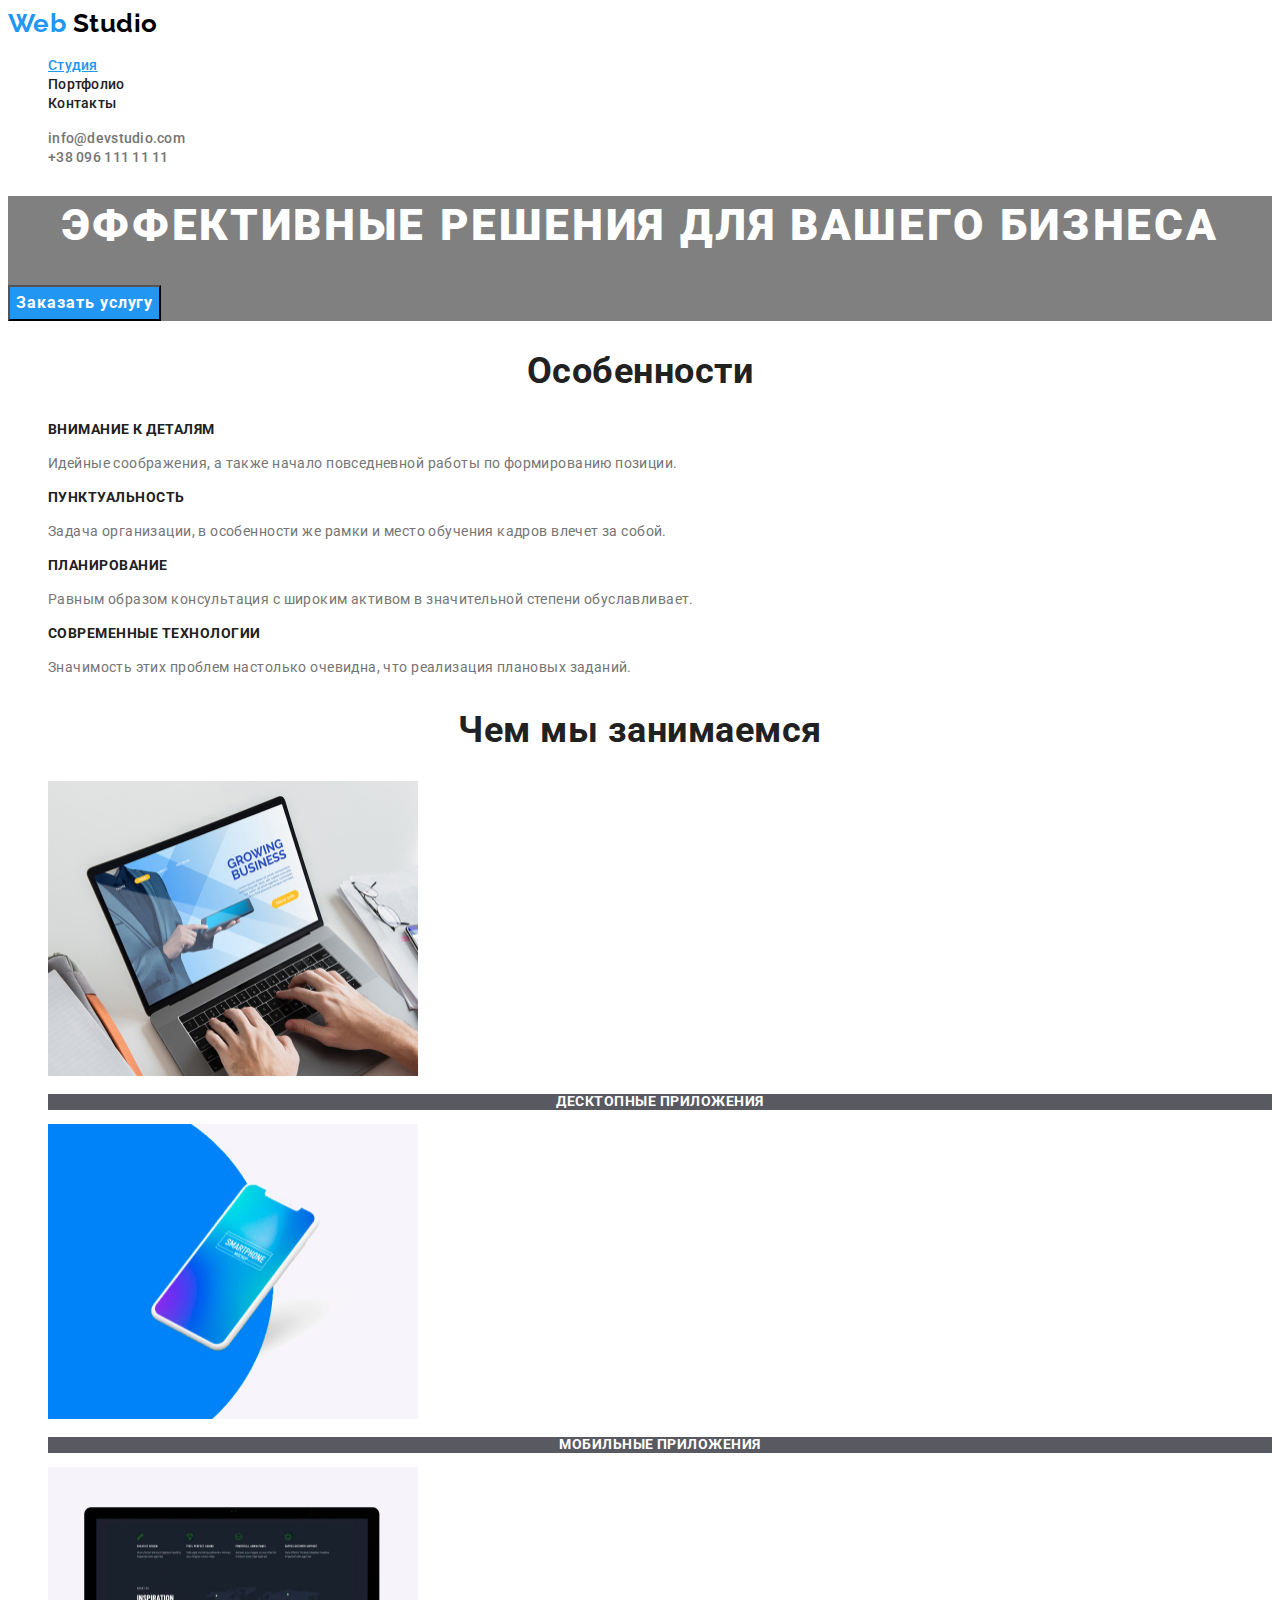
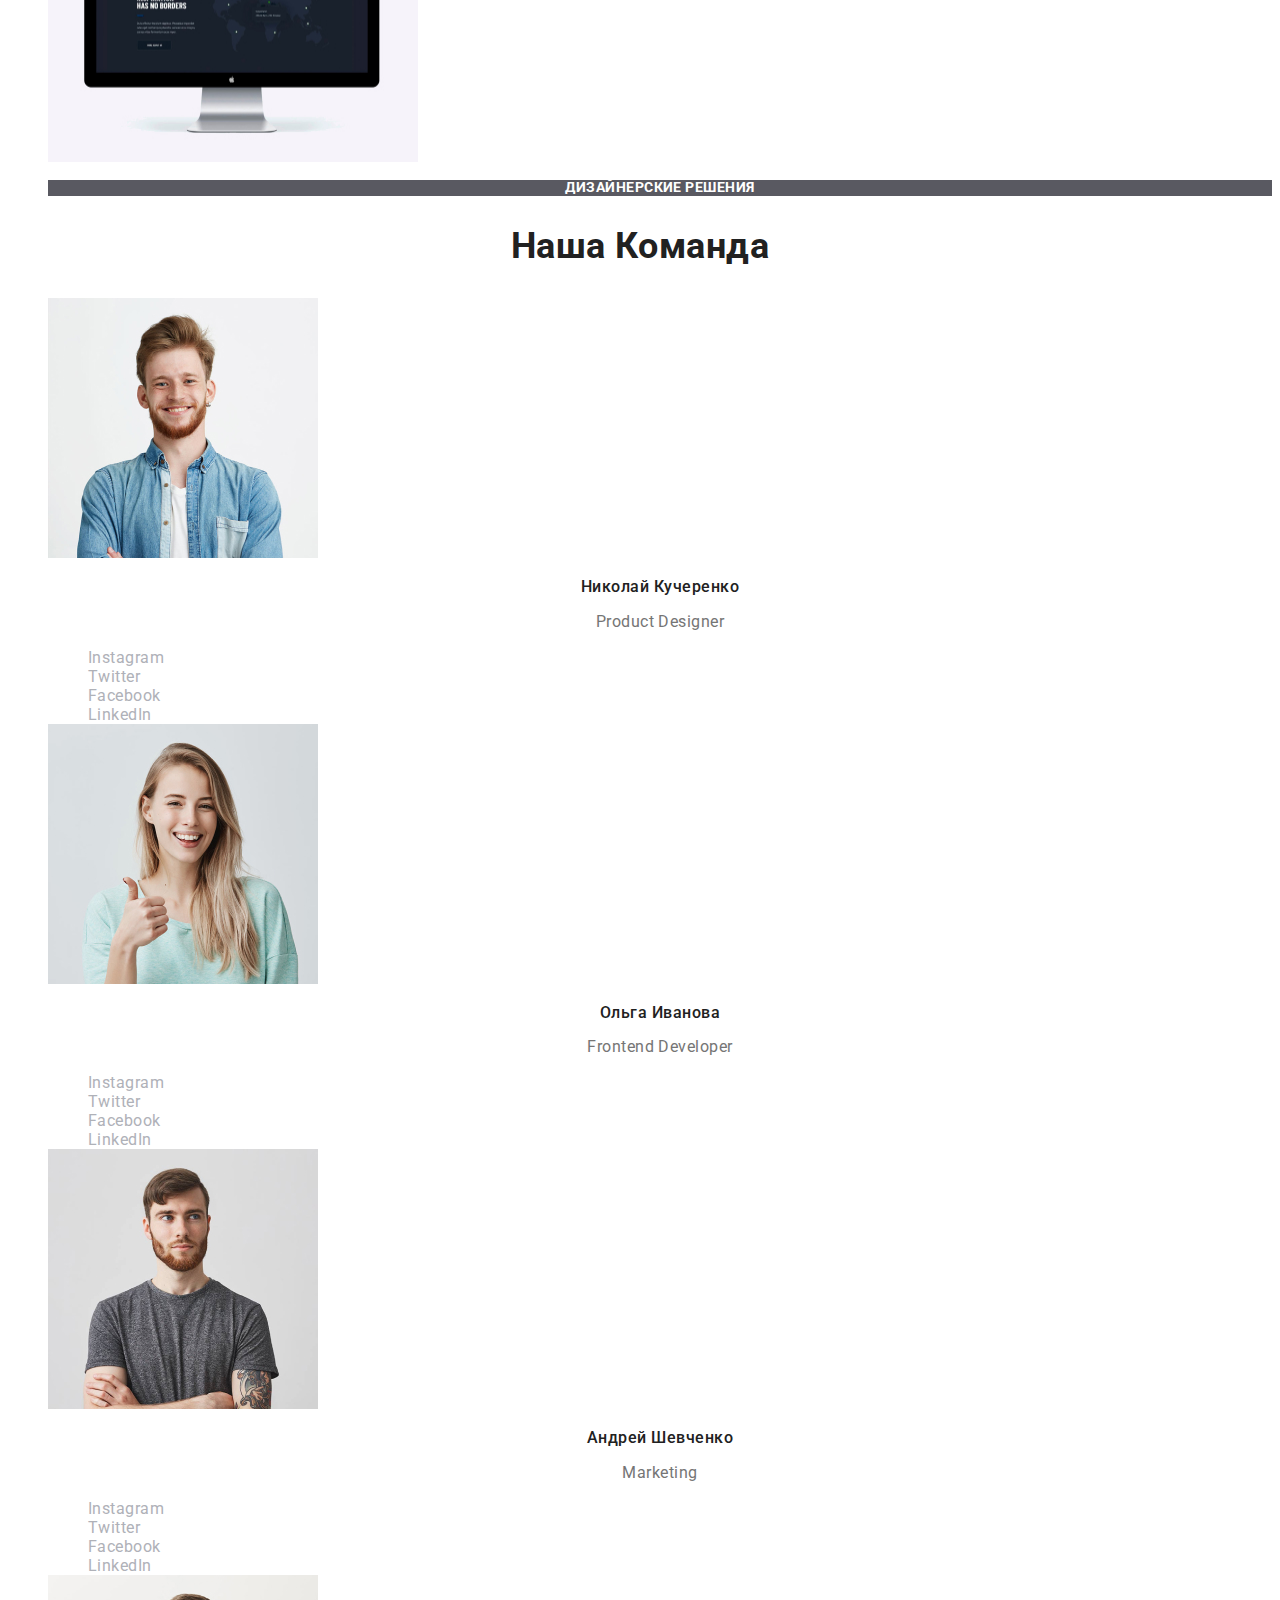
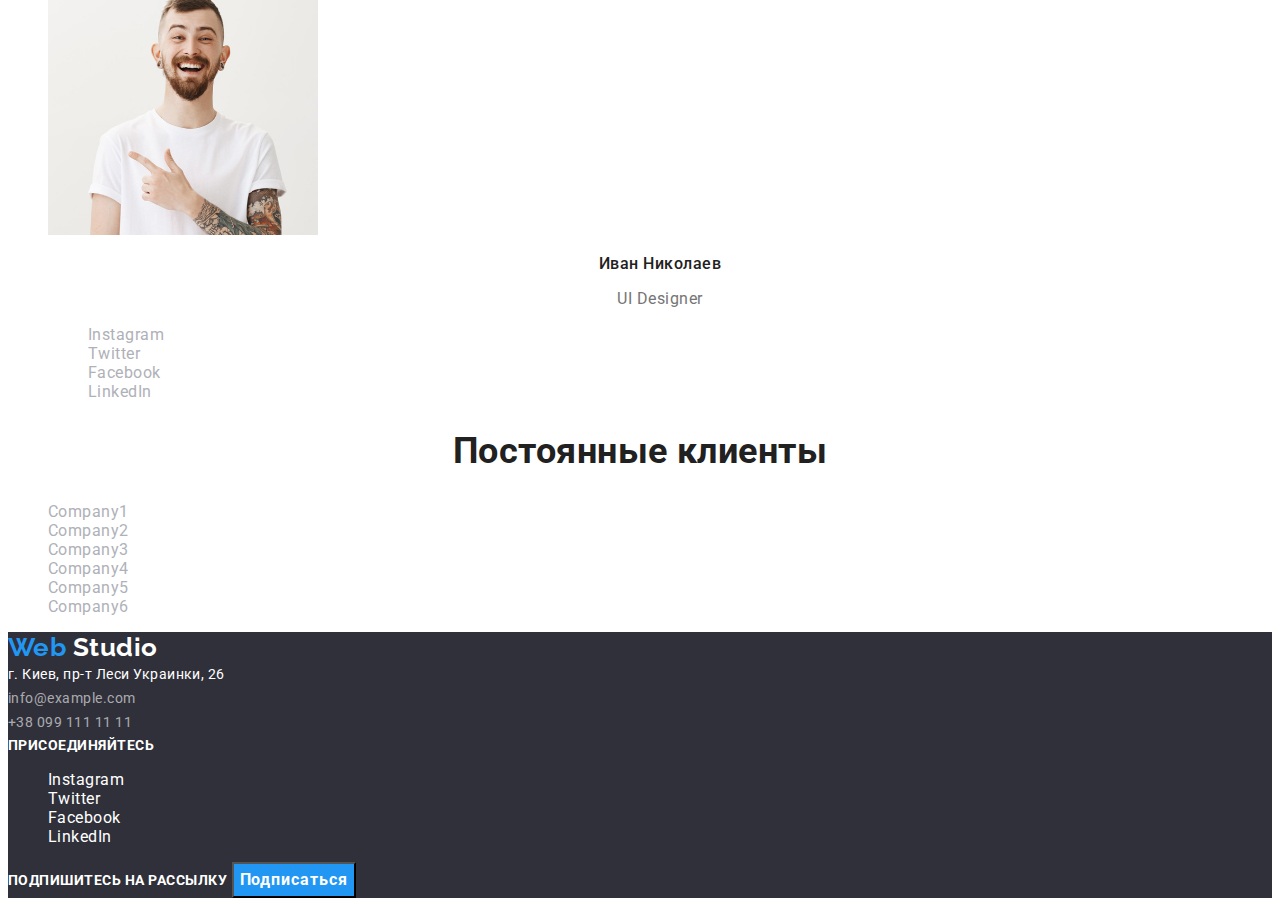
<file: index.html>
<!DOCTYPE html>
<html lang="ru">
  <head>
    <meta charset="UTF-8" />
    <meta name="viewport" content="width=device-width, initial-scale=1.0" />
    <title>Web Studio</title>
    <link
      href="https://fonts.googleapis.com/css2?family=Raleway:wght@700&family=Roboto:wght@400;500;700;900&display=swap"
      rel="stylesheet"
    />
    <link rel="stylesheet" href="./css/styles.css" />
  </head>
  <body>
    <!-- Шапка сайта -->
    <header>
      <nav>
        <a class="logo" href="./index.html">
          <span class="logo-text">Web</span> Studio</a
        >
        <ul class="site-nav list">
          <li><a class="link current" href="./index.html">Студия</a></li>
          <li><a class="link" href="./portfolio.html">Портфолио</a></li>
          <li><a class="link" href="">Контакты</a></li>
        </ul>
      </nav>
      <ul class="contacts list">
        <li>
          <a class="link" href="mailto:info@devstudio.com"
            >info@devstudio.com</a
          >
        </li>
        <li><a class="link" href="tel:+380961111111">+38 096 111 11 11</a></li>
      </ul>
    </header>
    <!-- Основное содержание -->
    <main>
      <!-- Блок герой -->
      <div>
        <section class="hero">
          <h1 class="hero-title">Эффективные решения для вашего бизнеса</h1>
          <button class="button" type="button">Заказать услугу</button>
        </section>
      </div>
      <!-- Особенности -->
      <section class="section">
        <h2 class="hidden-title section-title">Особенности</h2>
        <ul class="features list">
          <li>
            <h3 class="features-title">Внимание к деталям</h3>
            <p class="features-text">
              Идейные соображения, а также начало повседневной работы по
              формированию позиции.
            </p>
          </li>
          <li>
            <h3 class="features-title">Пунктуальность</h3>
            <p class="features-text">
              Задача организации, в особенности же рамки и место обучения кадров
              влечет за собой.
            </p>
          </li>
          <li>
            <h3 class="features-title">Планирование</h3>
            <p class="features-text">
              Равным образом консультация с широким активом в значительной
              степени обуславливает.
            </p>
          </li>
          <li>
            <h3 class="features-title">Современные технологии</h3>
            <p class="features-text">
              Значимость этих проблем настолько очевидна, что реализация
              плановых заданий.
            </p>
          </li>
        </ul>
      </section>
      <!-- Чем мы занимаемся -->
      <section class="section">
        <h2 class="section-title">Чем мы занимаемся</h2>
        <ul class="works list">
          <li>
            <img
              src="./images/desktop.jpg"
              alt="Десктопные приложения"
              width="370"
              height="295"
            />
            <p class="works-text">Десктопные приложения</p>
          </li>
          <li>
            <img
              src="./images/mobile.jpg"
              alt="Мобильные приложения"
              width="370"
              height="295"
            />
            <p class="works-text">Мобильные приложения</p>
          </li>
          <li>
            <img
              src="./images/design.jpg"
              alt="Дизайнерские решения"
              width="370"
              height="295"
            />
            <p class="works-text">Дизайнерские решения</p>
          </li>
        </ul>
      </section>
      <!-- Наша Команда -->
      <section class="section">
        <h2 class="section-title">Наша Команда</h2>
        <ul class="team list">
          <li>
            <img
              src="./images/teamcard-1.jpg"
              alt="Дизайнер продукта"
              width="270"
              height="260"
            />
            <h3 class="team-member-name">Николай Кучеренко</h3>
            <p class="team-member-position">Product Designer</p>
            <ul class="list">
              <li>
                <a class="link" href="" aria-label="Ссылка на Instagram"
                  >Instagram</a
                >
              </li>
              <li>
                <a class="link" href="" aria-label="Ссылка на Twitter"
                  >Twitter</a
                >
              </li>
              <li>
                <a class="link" href="" aria-label="Ссылка на Facebook"
                  >Facebook</a
                >
              </li>
              <li>
                <a class="link" href="" aria-label="Ссылка на LinkedIn"
                  >LinkedIn</a
                >
              </li>
            </ul>
          </li>
          <li>
            <img
              src="./images/teamcard-2.jpg"
              alt="Фронтенд разработчик"
              width="270"
              height="260"
            />
            <h3 class="team-member-name">Ольга Иванова</h3>
            <p class="team-member-position">Frontend Developer</p>
            <ul class="list">
              <li>
                <a class="link" href="" aria-label="Ссылка на Instagram"
                  >Instagram</a
                >
              </li>
              <li>
                <a class="link" href="" aria-label="Ссылка на Twitter"
                  >Twitter</a
                >
              </li>
              <li>
                <a class="link" href="" aria-label="Ссылка на Facebook"
                  >Facebook</a
                >
              </li>
              <li>
                <a class="link" href="" aria-label="Ссылка на LinkedIn"
                  >LinkedIn</a
                >
              </li>
            </ul>
          </li>
          <li>
            <img
              src="./images/teamcard-3.jpg"
              alt="Маркетолог"
              width="270"
              height="260"
            />
            <h3 class="team-member-name">Андрей Шевченко</h3>
            <p class="team-member-position">Marketing</p>
            <ul class="list">
              <li>
                <a class="link" href="" aria-label="Ссылка на Instagram"
                  >Instagram</a
                >
              </li>
              <li>
                <a class="link" href="" aria-label="Ссылка на Twitter"
                  >Twitter</a
                >
              </li>
              <li>
                <a class="link" href="" aria-label="Ссылка на Facebook"
                  >Facebook</a
                >
              </li>
              <li>
                <a class="link" href="" aria-label="Ссылка на LinkedIn"
                  >LinkedIn</a
                >
              </li>
            </ul>
          </li>
          <li>
            <img
              src="./images/teamcard-4.jpg"
              alt="Дизайнер пользовательского интерфейса"
              width="270"
              height="260"
            />
            <h3 class="team-member-name">Иван Николаев</h3>
            <p class="team-member-position">UI Designer</p>
            <ul class="list">
              <li>
                <a class="link" href="" aria-label="Ссылка на Instagram"
                  >Instagram</a
                >
              </li>
              <li>
                <a class="link" href="" aria-label="Ссылка на Twitter"
                  >Twitter</a
                >
              </li>
              <li>
                <a class="link" href="" aria-label="Ссылка на Facebook"
                  >Facebook</a
                >
              </li>
              <li>
                <a class="link" href="" aria-label="Ссылка на LinkedIn"
                  >LinkedIn</a
                >
              </li>
            </ul>
          </li>
        </ul>
      </section>
      <!-- Постоянные клиенты -->
      <section class="section">
        <h2 class="section-title">Постоянные клиенты</h2>
        <ul class="customers list">
          <li>
            <a class="link" href="" aria-label="Ссылка на company1">Company1</a>
          </li>
          <li>
            <a class="link" href="" aria-label="Ссылка на company2">Company2</a>
          </li>
          <li>
            <a class="link" href="" aria-label="Ссылка на company3">Company3</a>
          </li>
          <li>
            <a class="link" href="" aria-label="Ссылка на company4">Company4</a>
          </li>
          <li>
            <a class="link" href="" aria-label="Ссылка на company5">Company5</a>
          </li>
          <li>
            <a class="link" href="" aria-label="Ссылка на company6">Company6</a>
          </li>
        </ul>
      </section>
    </main>
    <!-- Футер -->
    <footer class="footer">
      <!-- Контакты -->
      <div>
        <a class="footer-logo" href="./index.html"
          ><span class="logo-text-web">Web</span>
          <span class="logo-text-studio">Studio</span></a
        >
        <address class="address">
          <span class="address-text">г. Киев, пр-т Леси Украинки, 26</span
          ><br />
          <a class="address-link" href="mailto:info@example.com"
            >info@example.com</a
          ><br />
          <a class="address-link" href="tel:+380991111111">+38 099 111 11 11</a>
        </address>
      </div>
      <!-- Соц. сети -->
      <div class="social-networks">
        <b class="subscription">Присоединяйтесь</b>
        <ul class="list">
          <li>
            <a class="link" href="" aria-label="Ссылка на Instagram"
              >Instagram</a
            >
          </li>
          <li>
            <a class="link" href="" aria-label="Ссылка на Twitter">Twitter</a>
          </li>
          <li>
            <a class="link" href="" aria-label="Ссылка на Facebook">Facebook</a>
          </li>
          <li>
            <a class="link" href="" aria-label="Ссылка на LinkedIn">LinkedIn</a>
          </li>
        </ul>
      </div>
      <!-- Подписка -->
      <div>
        <b class="subscription">Подпишитесь на рассылку</b>
        <button class="button" type="button">Подписаться</button>
      </div>
    </footer>
  </body>
</html>
</file>
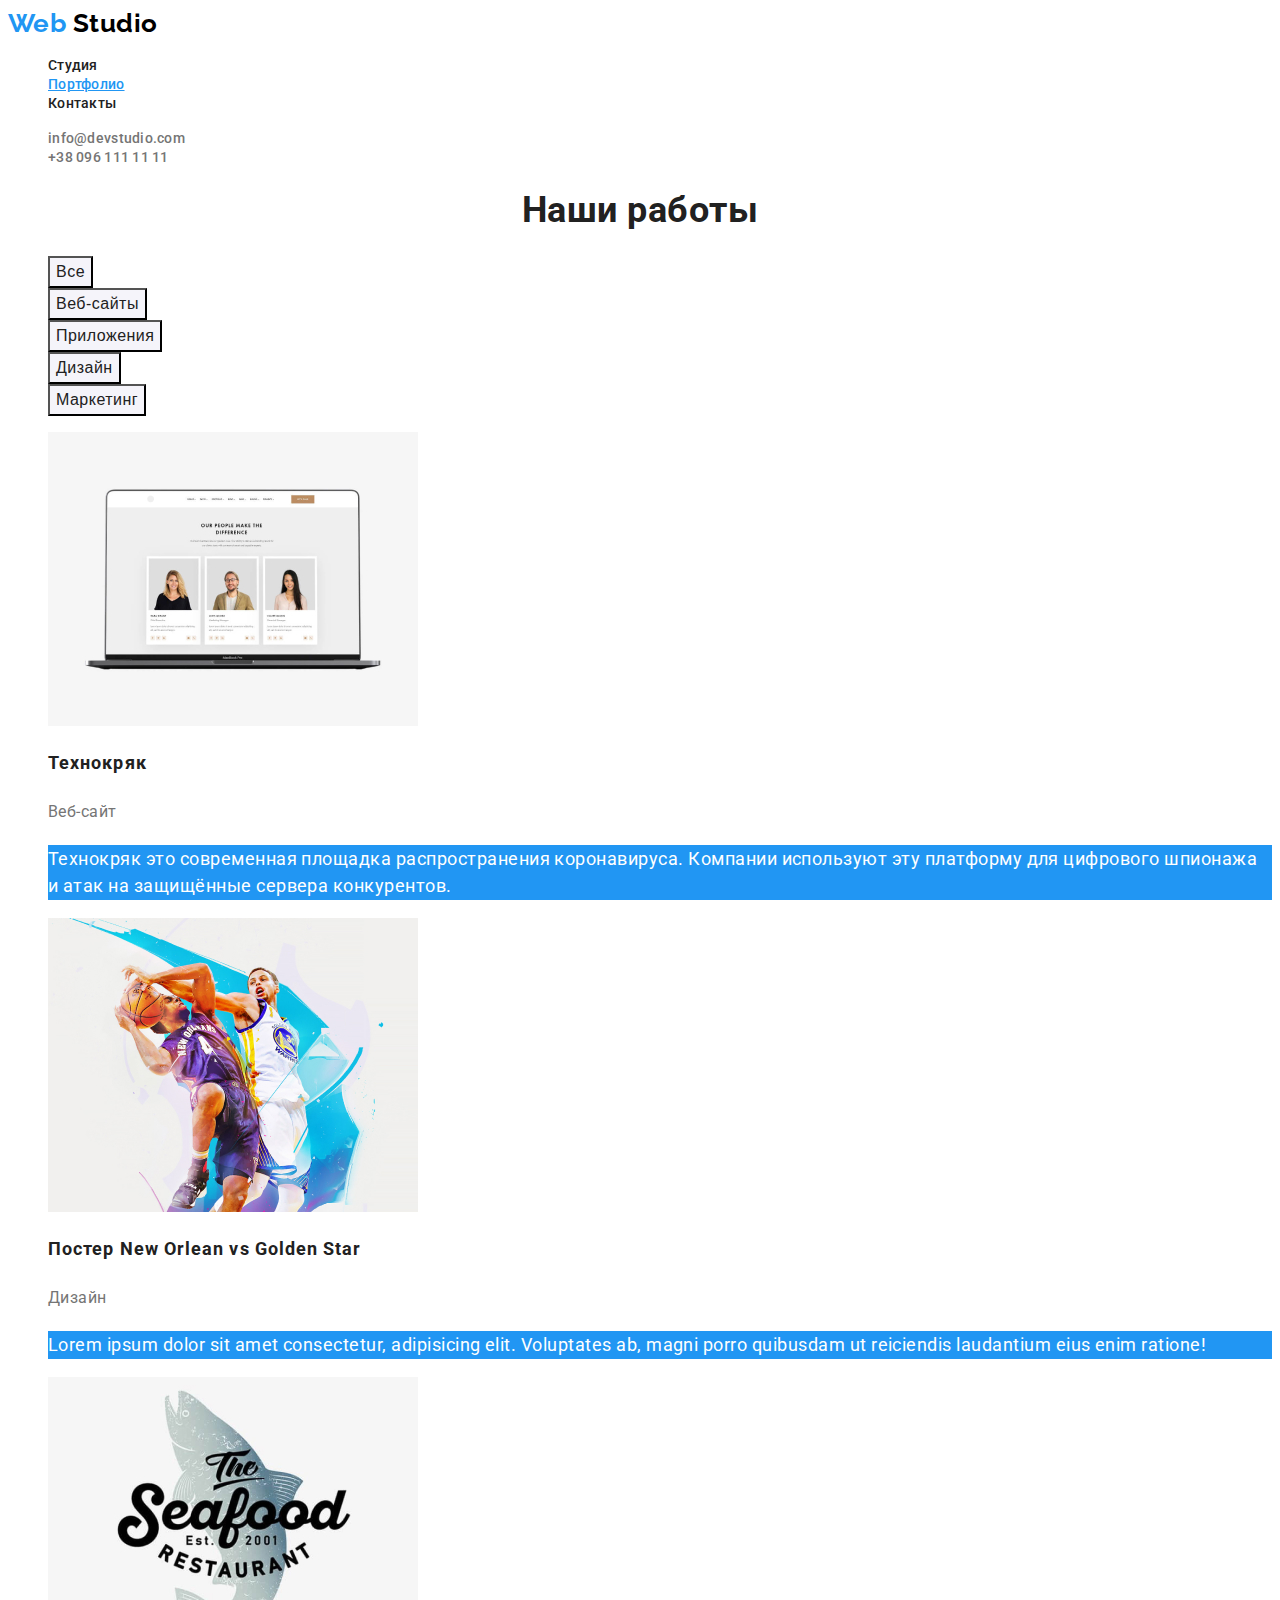
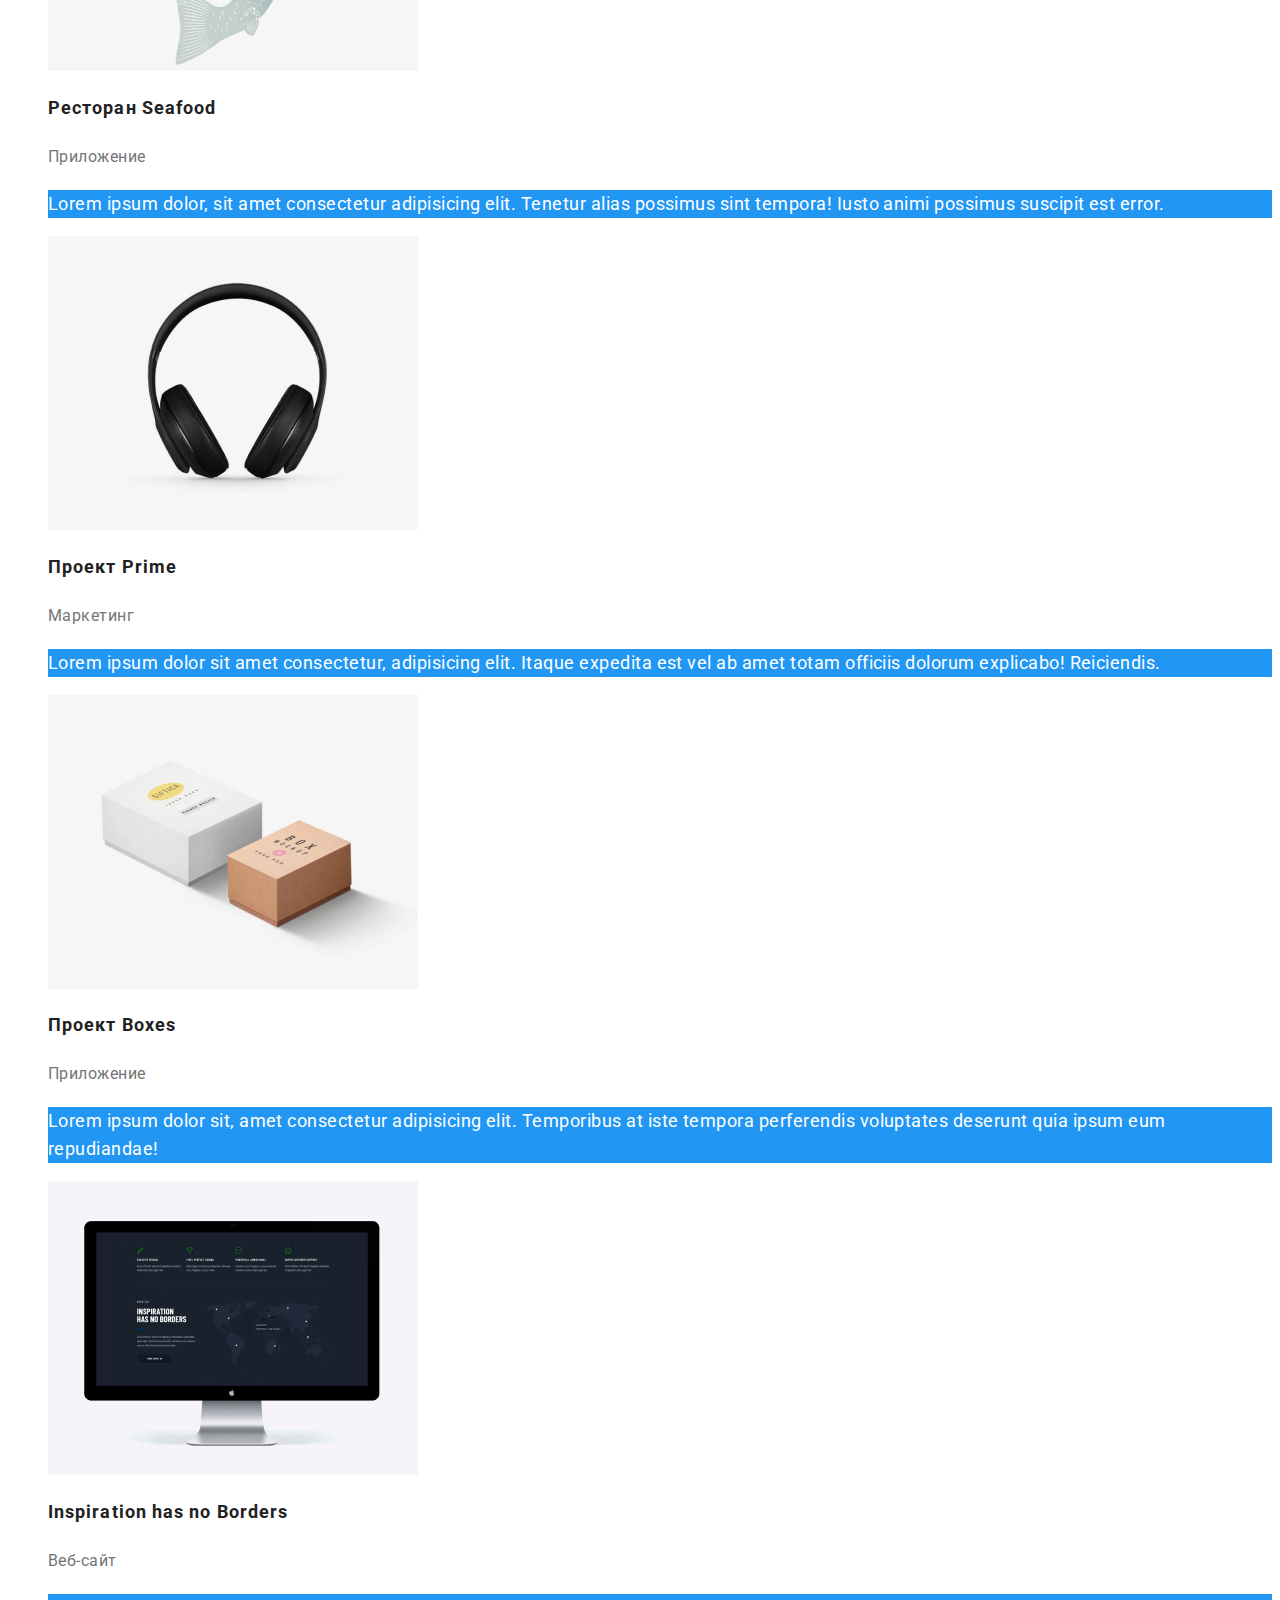
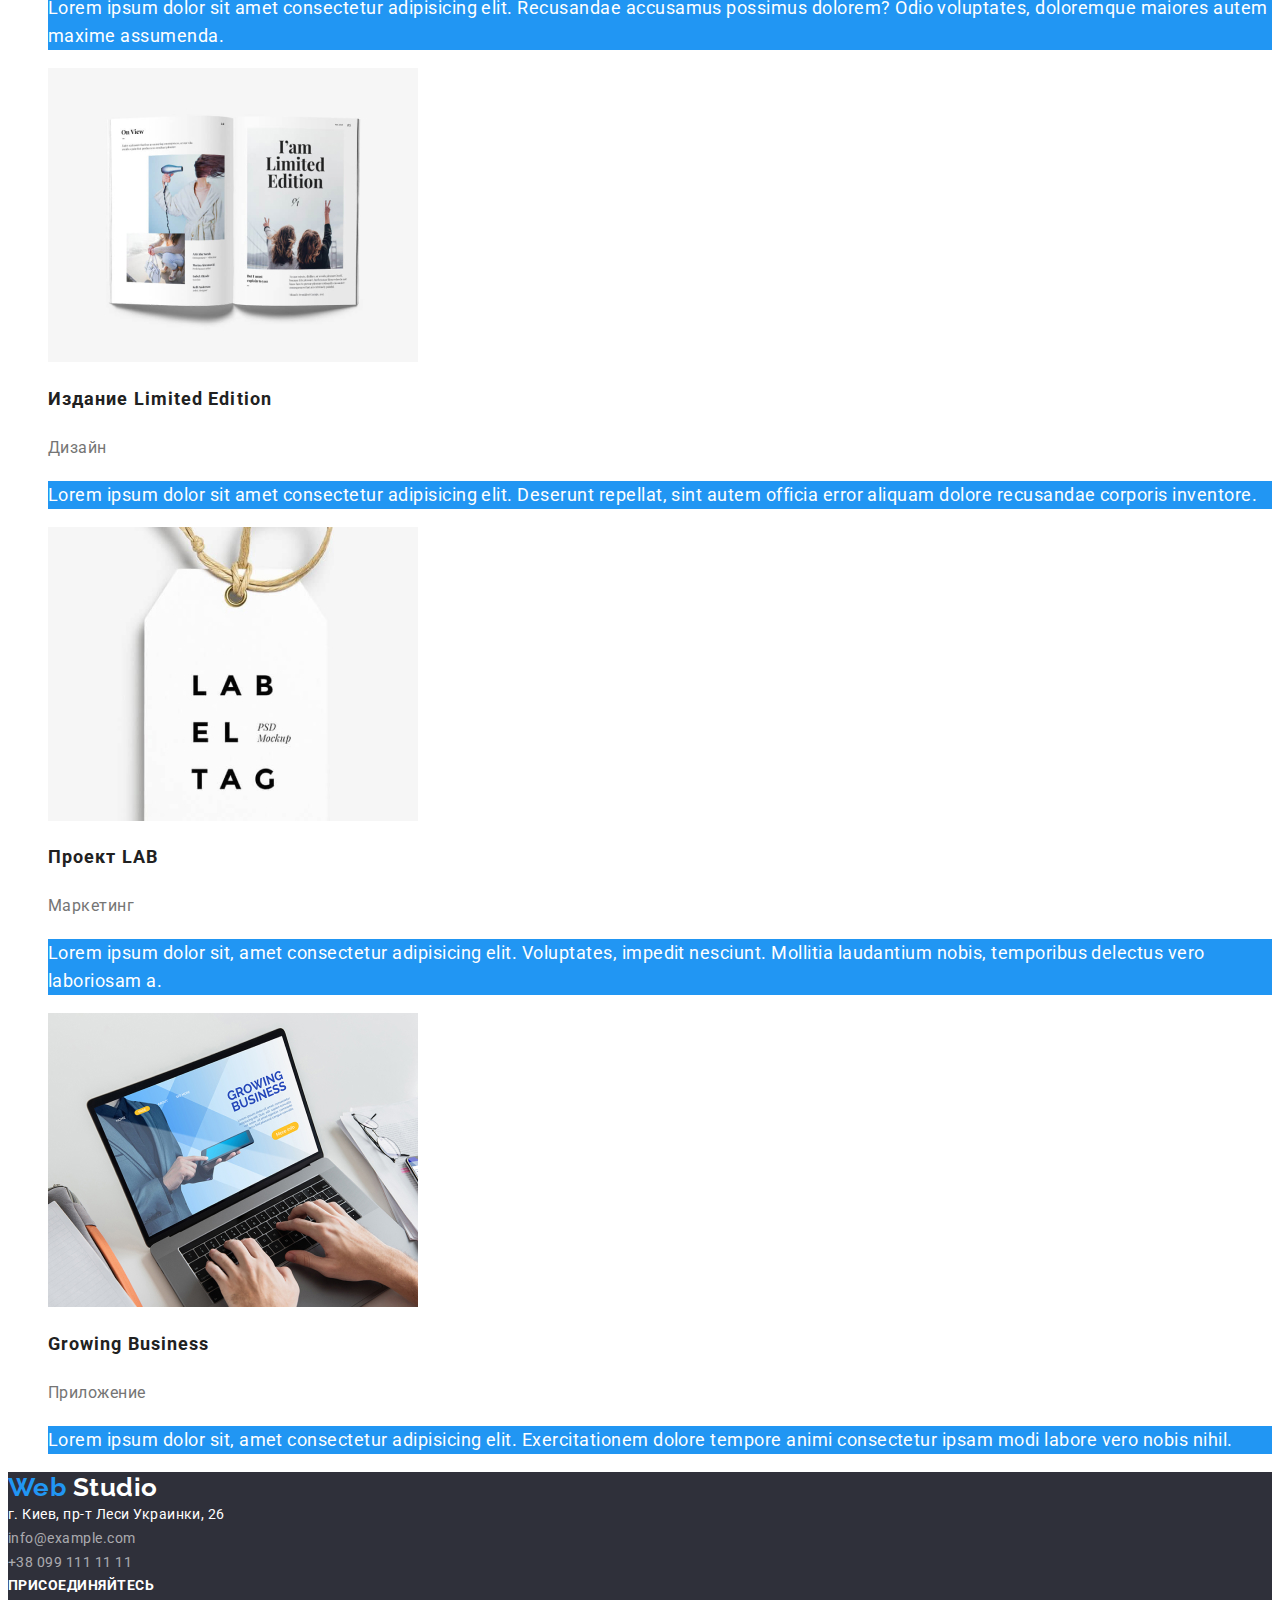
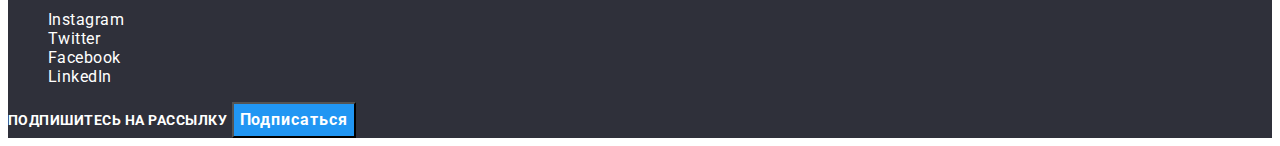
<file: portfolio.html>
<!DOCTYPE html>
<html lang="ru">
  <head>
    <meta charset="UTF-8" />
    <meta name="viewport" content="width=device-width, initial-scale=1.0" />
    <title>Портфолио</title>
    <link
      href="https://fonts.googleapis.com/css2?family=Raleway:wght@700&family=Roboto:wght@400;500;700&display=swap"
      rel="stylesheet"
    />
    <link rel="stylesheet" href="./css/styles.css" />
  </head>
  <body>
    <!-- Шапка -->
    <header>
      <nav>
        <a class="logo" href="./index.html">
          <span class="logo-text">Web</span> Studio</a
        >
        <ul class="site-nav list">
          <li><a class="link" href="./index.html">Студия</a></li>
          <li><a class="link current" href="./portfolio.html">Портфолио</a></li>
          <li><a class="link" href="">Контакты</a></li>
        </ul>
      </nav>
      <ul class="contacts list">
        <li>
          <a class="link" href="mailto:info@devstudio.com"
            >info@devstudio.com</a
          >
        </li>
        <li><a class="link" href="tel:+380961111111">+38 096 111 11 11</a></li>
      </ul>
    </header>
    <!-- Основное содержание -->
    <main>
      <section class="section">
        <h1 class="hidden-title section-title">Наши работы</h1>
        <!-- Фильтры проектов -->
        <ul class="list-filters list">
          <li><button class="list-button" type="button">Все</button></li>
          <li><button class="list-button" type="button">Веб-сайты</button></li>
          <li><button class="list-button" type="button">Приложения</button></li>
          <li><button class="list-button" type="button">Дизайн</button></li>
          <li><button class="list-button" type="button">Маркетинг</button></li>
        </ul>
        <!-- Проекты -->
        <ul class="projects list">
          <li>
            <a class="projects-link" href=""
              ><img
                src="./images/portfolio/techno-crack.jpg"
                alt="ноутбук"
                width="370"
                height="294"
              />
              <h2 class="projects-title">Технокряк</h2>
              <p class="projects-type">Веб-сайт</p>
              <p class="project-description">
                Технокряк это современная площадка распространения коронавируса.
                Компании используют эту платформу для цифрового шпионажа и атак
                на защищённые сервера конкурентов.
              </p></a
            >
          </li>
          <li>
            <a class="projects-link" href=""
              ><img
                src="./images/portfolio/poster.jpg"
                alt="игроки баскетбольных команд"
                width="370"
                height="294"
              />
              <h2 class="projects-title">Постер New Orlean vs Golden Star</h2>
              <p class="projects-type">Дизайн</p>
              <p class="project-description">
                Lorem ipsum dolor sit amet consectetur, adipisicing elit.
                Voluptates ab, magni porro quibusdam ut reiciendis laudantium
                eius enim ratione!
              </p></a
            >
          </li>
          <li>
            <a class="projects-link" href=""
              ><img
                src="./images/portfolio/restaurant.jpg"
                alt="лого ресторана"
                width="370"
                height="294"
              />
              <h2 class="projects-title">Ресторан Seafood</h2>
              <p class="projects-type">Приложение</p>
              <p class="project-description">
                Lorem ipsum dolor, sit amet consectetur adipisicing elit.
                Tenetur alias possimus sint tempora! Iusto animi possimus
                suscipit est error.
              </p>
            </a>
          </li>
          <li>
            <a class="projects-link" href=""
              ><img
                src="./images/portfolio/project-prime.jpg"
                alt="наушники"
                width="370"
                height="294"
              />
              <h2 class="projects-title">Проект Prime</h2>
              <p class="projects-type">Маркетинг</p>
              <p class="project-description">
                Lorem ipsum dolor sit amet consectetur, adipisicing elit. Itaque
                expedita est vel ab amet totam officiis dolorum explicabo!
                Reiciendis.
              </p>
            </a>
          </li>
          <li>
            <a class="projects-link" href=""
              ><img
                src="./images/portfolio/project-boxes.jpg"
                alt="две коробки"
                width="370"
                height="294"
              />
              <h2 class="projects-title">Проект Boxes</h2>
              <p class="projects-type">Приложение</p>
              <p class="project-description">
                Lorem ipsum dolor sit, amet consectetur adipisicing elit.
                Temporibus at iste tempora perferendis voluptates deserunt quia
                ipsum eum repudiandae!
              </p></a
            >
          </li>
          <li>
            <a class="projects-link" href=""
              ><img
                src="./images/portfolio/inspiration.jpg"
                alt="монитор"
                width="370"
                height="294"
              />
              <h2 class="projects-title">Inspiration has no Borders</h2>
              <p class="projects-type">Веб-сайт</p>
              <p class="project-description">
                Lorem ipsum dolor sit amet consectetur adipisicing elit.
                Recusandae accusamus possimus dolorem? Odio voluptates,
                doloremque maiores autem maxime assumenda.
              </p></a
            >
          </li>
          <li>
            <a class="projects-link" href=""
              ><img
                src="./images/portfolio/limited-edition.jpg"
                alt="развернутая книга"
                width="370"
                height="294"
              />
              <h2 class="projects-title">Издание Limited Edition</h2>
              <p class="projects-type">Дизайн</p>
              <p class="project-description">
                Lorem ipsum dolor sit amet consectetur adipisicing elit.
                Deserunt repellat, sint autem officia error aliquam dolore
                recusandae corporis inventore.
              </p></a
            >
          </li>
          <li>
            <a class="projects-link" href=""
              ><img
                src="./images/portfolio/project-lab.jpg"
                alt="бирка"
                width="370"
                height="294"
              />
              <h2 class="projects-title">Проект LAB</h2>
              <p class="projects-type">Маркетинг</p>
              <p class="project-description">
                Lorem ipsum dolor sit, amet consectetur adipisicing elit.
                Voluptates, impedit nesciunt. Mollitia laudantium nobis,
                temporibus delectus vero laboriosam a.
              </p></a
            >
          </li>
          <li>
            <a class="projects-link" href=""
              ><img
                src="./images/portfolio/growing-business.jpg"
                alt="ноутбук"
                width="370"
                height="294"
              />
              <h2 class="projects-title">Growing Business</h2>
              <p class="projects-type">Приложение</p>
              <p class="project-description">
                Lorem ipsum dolor sit, amet consectetur adipisicing elit.
                Exercitationem dolore tempore animi consectetur ipsam modi
                labore vero nobis nihil.
              </p></a
            >
          </li>
        </ul>
      </section>
    </main>
    <!-- Футер -->
    <footer class="footer">
      <!-- Контакты -->
      <div>
        <a class="footer-logo" href="./index.html"
          ><span class="logo-text-web">Web</span>
          <span class="logo-text-studio">Studio</span></a
        >
        <address class="address">
          <span class="address-text">г. Киев, пр-т Леси Украинки, 26</span
          ><br />
          <a class="address-link" href="mailto:info@example.com"
            >info@example.com</a
          ><br />
          <a class="address-link" href="tel:+380991111111">+38 099 111 11 11</a>
        </address>
      </div>
      <!-- Соц. сети -->
      <div class="social-networks">
        <b class="subscription">Присоединяйтесь</b>
        <ul class="list">
          <li>
            <a class="link" href="" aria-label="Ссылка на Instagram"
              >Instagram</a
            >
          </li>
          <li>
            <a class="link" href="" aria-label="Ссылка на Twitter">Twitter</a>
          </li>
          <li>
            <a class="link" href="" aria-label="Ссылка на Facebook">Facebook</a>
          </li>
          <li>
            <a class="link" href="" aria-label="Ссылка на LinkedIn">LinkedIn</a>
          </li>
        </ul>
      </div>
      <!-- Подписка -->
      <div>
        <b class="subscription">Подпишитесь на рассылку</b>
        <button class="button" type="button">Подписаться</button>
      </div>
    </footer>
  </body>
</html>
</file>
<file: css/styles.css>
:root {
  --primary-text-color: #757575;
  --secondary-text-color: #ffffff;
  --accent-color: #2196f3;
  --title-text-color: #212121;
}

body {
  background-color: #ffffff;
  color: var(--primary-text-color);
  font-family: 'Roboto', sans-serif;
  letter-spacing: 0.03em;
}

.list {
  list-style: none;
}

.button {
  background-color: var(--accent-color);
  color: var(--secondary-text-color);
  font-family: inherit;
  font-weight: 700;
  font-size: 16px;
  line-height: 1.87;
  text-align: center;
  letter-spacing: 0.06em;
}

.button:hover,
.button:focus {
  background-color: #188ce8;
}
/* Logo */

.logo {
  color: #000000;
  text-decoration: none;
  font-family: 'Raleway', sans-serif;
  font-weight: 700;
  font-size: 26px;
  line-height: 1.2;
}

.logo-text {
  color: var(--accent-color);
}

/* Site nav, Contacts */

.site-nav .link {
  text-decoration: none;
  color: var(--title-text-color);
  font-weight: 500;
  font-size: 14px;
  line-height: 1.14;
  letter-spacing: 0.02em;
}

.site-nav .link.current {
  color: var(--accent-color);
  text-decoration: underline;
}

.contacts .link {
  text-decoration: none;
  color: inherit;
  font-weight: 500;
  font-size: 14px;
  line-height: 1.2;
  letter-spacing: 0.02em;
}

.site-nav .link:hover,
.site-nav .link:focus,
.contacts .link:hover,
.contacts .link:focus {
  color: var(--accent-color);
}

/* Hero */

.hero {
  background-color: #808080;
}

.hero-title {
  color: var(--secondary-text-color);
  font-weight: 900;
  font-size: 44px;
  line-height: 1.36;
  text-align: center;
  letter-spacing: 0.06em;
  text-transform: uppercase;
}

/* Section title */
.section-title {
  color: var(--title-text-color);
  font-weight: 700;
  font-size: 36px;
  line-height: 1.16;
  text-align: center;
}

/* Features */

.features-title {
  color: var(--title-text-color);
  font-weight: 700;
  font-size: 14px;
  line-height: 1.14;
  text-transform: uppercase;
}

.features-text {
  font-weight: 400;
  font-size: 14px;
  line-height: 1.71;
  letter-spacing: 0.03em;
}
/* Works */
/* .works .text {
  color: #ffffff;
} */

.works-text {
  background-color: rgba(47, 48, 58, 0.8);
  color: var(--secondary-text-color);
  font-weight: 700;
  font-size: 14px;
  line-height: 1.14;
  text-align: center;
  text-transform: uppercase;
}

/* Team */

.team-member-name {
  color: var(--title-text-color);
  font-weight: 500;
  font-size: 16px;
  line-height: 1.18;
  text-align: center;
}

.team-member-position {
  font-weight: 400;
  font-size: 16px;
  line-height: 1.18;
  text-align: center;
}

.team .link {
  text-decoration: none;
  color: #afb1b8;
}

.team .link:hover,
.team .link:focus {
  color: var(--accent-color);
}

/* Customers */
.customers .link {
  text-decoration: none;
  color: #afb1b8;
}

.customers .link:hover,
.customers .link:focus {
  color: var(--accent-color);
}

/* Footer */
.footer {
  background-color: #2f303a;
}

.footer-logo {
  text-decoration: none;
  font-family: 'Raleway', sans-serif;
  font-weight: 700;
  font-size: 26px;
  line-height: 1.19;
}

.logo-text-web {
  color: var(--accent-color);
}

.logo-text-studio {
  color: var(--secondary-text-color);
}

/* Address */

.address-text {
  color: var(--secondary-text-color);
  font-style: normal;
  font-weight: 400;
  font-size: 14px;
  line-height: 1.71;
}

.address-link {
  text-decoration: none;
  color: rgba(255, 255, 255, 0.6);
  font-style: normal;
  font-weight: 400;
  font-size: 14px;
  line-height: 1.71;
}

.address-link:hover,
.address-link:focus {
  color: var(--accent-color);
}

/* Social networks */
.subscription {
  color: var(--secondary-text-color);
  text-transform: uppercase;
  font-weight: 700;
  font-size: 14px;
  line-height: 1.14;
}

.social-networks .link {
  text-decoration: none;
  color: var(--secondary-text-color);
}

.social-networks .link:hover,
.social-networks .link:focus {
  color: var(--accent-color);
}

/* Portfolio */

.list-filters .list-button {
  color: var(--title-text-color);
  background-color: #f5f4fa;
  font-weight: 500;
  font-size: 16px;
  line-height: 1.62;
  text-align: center;
  letter-spacing: 0.03em;
}

.list-filters .list-button:hover,
.list-filters .list-button:focus {
  color: var(--secondary-text-color);
  background-color: var(--accent-color);
}

/* Projects */

.projects-link {
  text-decoration: none;
  color: inherit;
}

.projects-title {
  color: var(--title-text-color);
  font-weight: 700;
  font-size: 18px;
  line-height: 2;
  letter-spacing: 0.06em;
}

.projects-type {
  font-weight: 400;
  font-size: 16px;
  line-height: 1.87;
}

.project-description {
  background-color: var(--accent-color);
  color: var(--secondary-text-color);
  font-weight: 400;
  font-size: 18px;
  line-height: 1.55;
}
</file>
